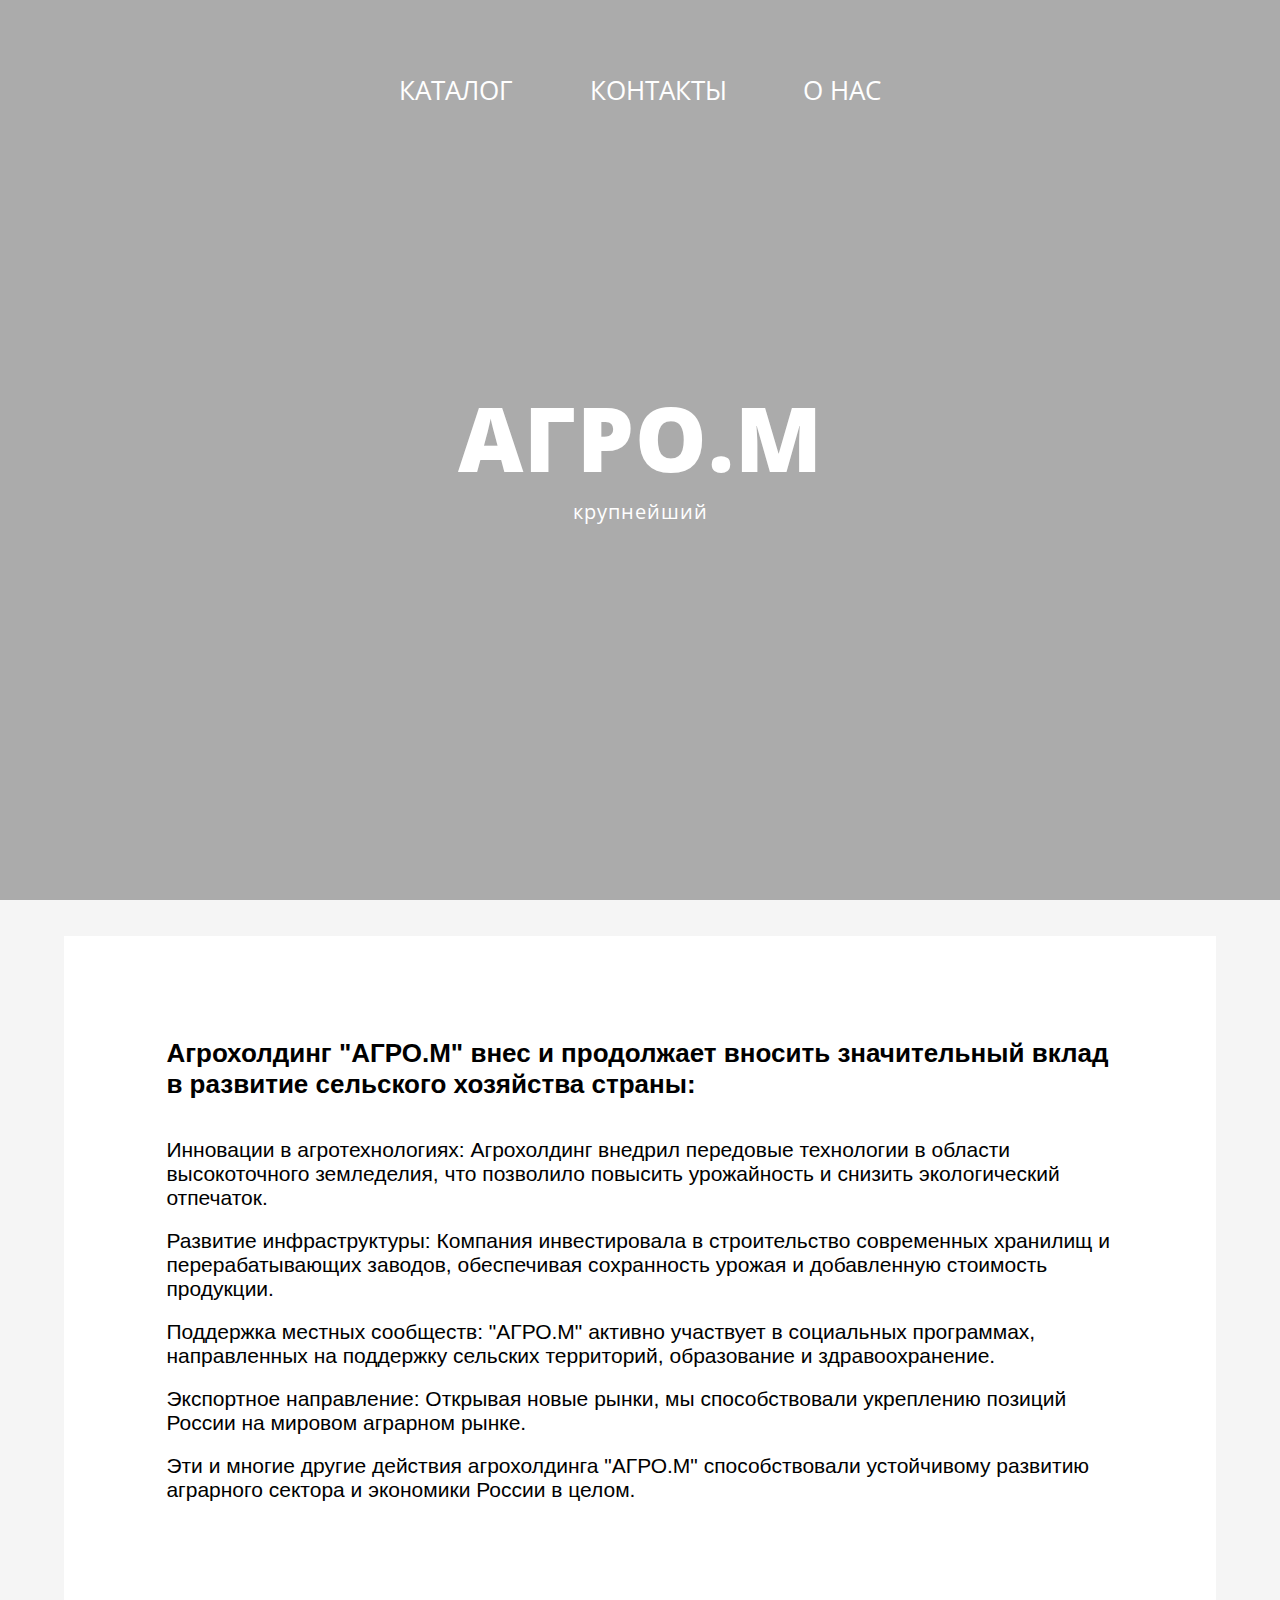
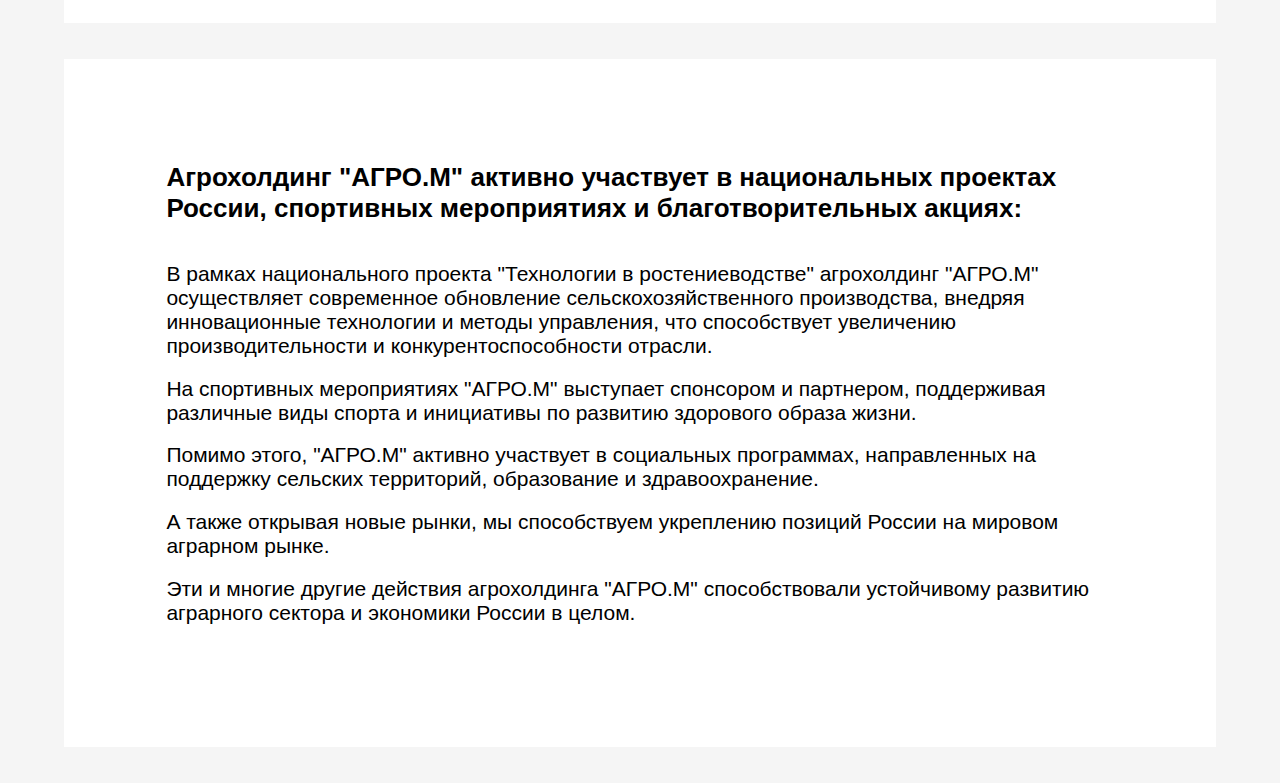
<file: index.html>
<!DOCTYPE html>
<html lang="en">
<head>
    <meta charset="UTF-8">
    <meta name="viewport" content="width=device-width, initial-scale=1.0">
    <title>АГРО.М</title>
    <link rel="stylesheet" href="style.css">
</head>
<body>
<header>
  <ul>
    <li><a href="catalog.html">КАТАЛОГ</a></li>
    <li><a href="contacts.html">КОНТАКТЫ</a></li>
    <li><a href="aboutus.html">О НАС</a></li>
  </ul>
</header>

<div class="hero">
      <div class="container">
        <p class="title">АГРО.M</p>
        <p id="typing-text"></p>
      </div>
</div>

<div class="cotainer">
    <div class="content">
      <span><h1>Агрохолдинг "АГРО.М" внес и продолжает вносить значительный вклад в развитие сельского хозяйства страны:</h1>
      <p>Инновации в агротехнологиях: Агрохолдинг внедрил передовые технологии в области высокоточного земледелия, что позволило повысить урожайность и снизить экологический отпечаток.</p>
      <p>Развитие инфраструктуры: Компания инвестировала в строительство современных хранилищ и перерабатывающих заводов, обеспечивая сохранность урожая и добавленную стоимость продукции.</p>
      <p>Поддержка местных сообществ: "АГРО.М" активно участвует в социальных программах, направленных на поддержку сельских территорий, образование и здравоохранение.</p>
      <p>Экспортное направление: Открывая новые рынки, мы способствовали укреплению позиций России на мировом аграрном рынке.</p>
      <p>Эти и многие другие действия агрохолдинга "АГРО.М" способствовали устойчивому развитию аграрного сектора и экономики России в целом.</p>
</span></div>
    <div class="content">
      <h1>Агрохолдинг "АГРО.М" активно участвует в национальных проектах России, спортивных мероприятиях и благотворительных акциях:</h1>
      <p>В рамках национального проекта "Технологии в ростениеводстве" агрохолдинг "АГРО.М" осуществляет современное обновление сельскохозяйственного производства, внедряя инновационные технологии и методы управления, что способствует увеличению производительности и конкурентоспособности отрасли.</p>
      <p>На спортивных мероприятиях "АГРО.М" выступает спонсором и партнером, поддерживая различные виды спорта и инициативы по развитию здорового образа жизни.</p>
      <p>Помимо этого, "АГРО.М" активно участвует в социальных программах, направленных на поддержку сельских территорий, образование и здравоохранение.</p>
      <p>А также открывая новые рынки, мы способствуем укреплению позиций России на мировом аграрном рынке.</p>
      <p>Эти и многие другие действия агрохолдинга "АГРО.М" способствовали устойчивому развитию аграрного сектора и экономики России в целом.</p>
    </div>
</div>
<script src="script.js"></script>
</body>
</html>
</file>
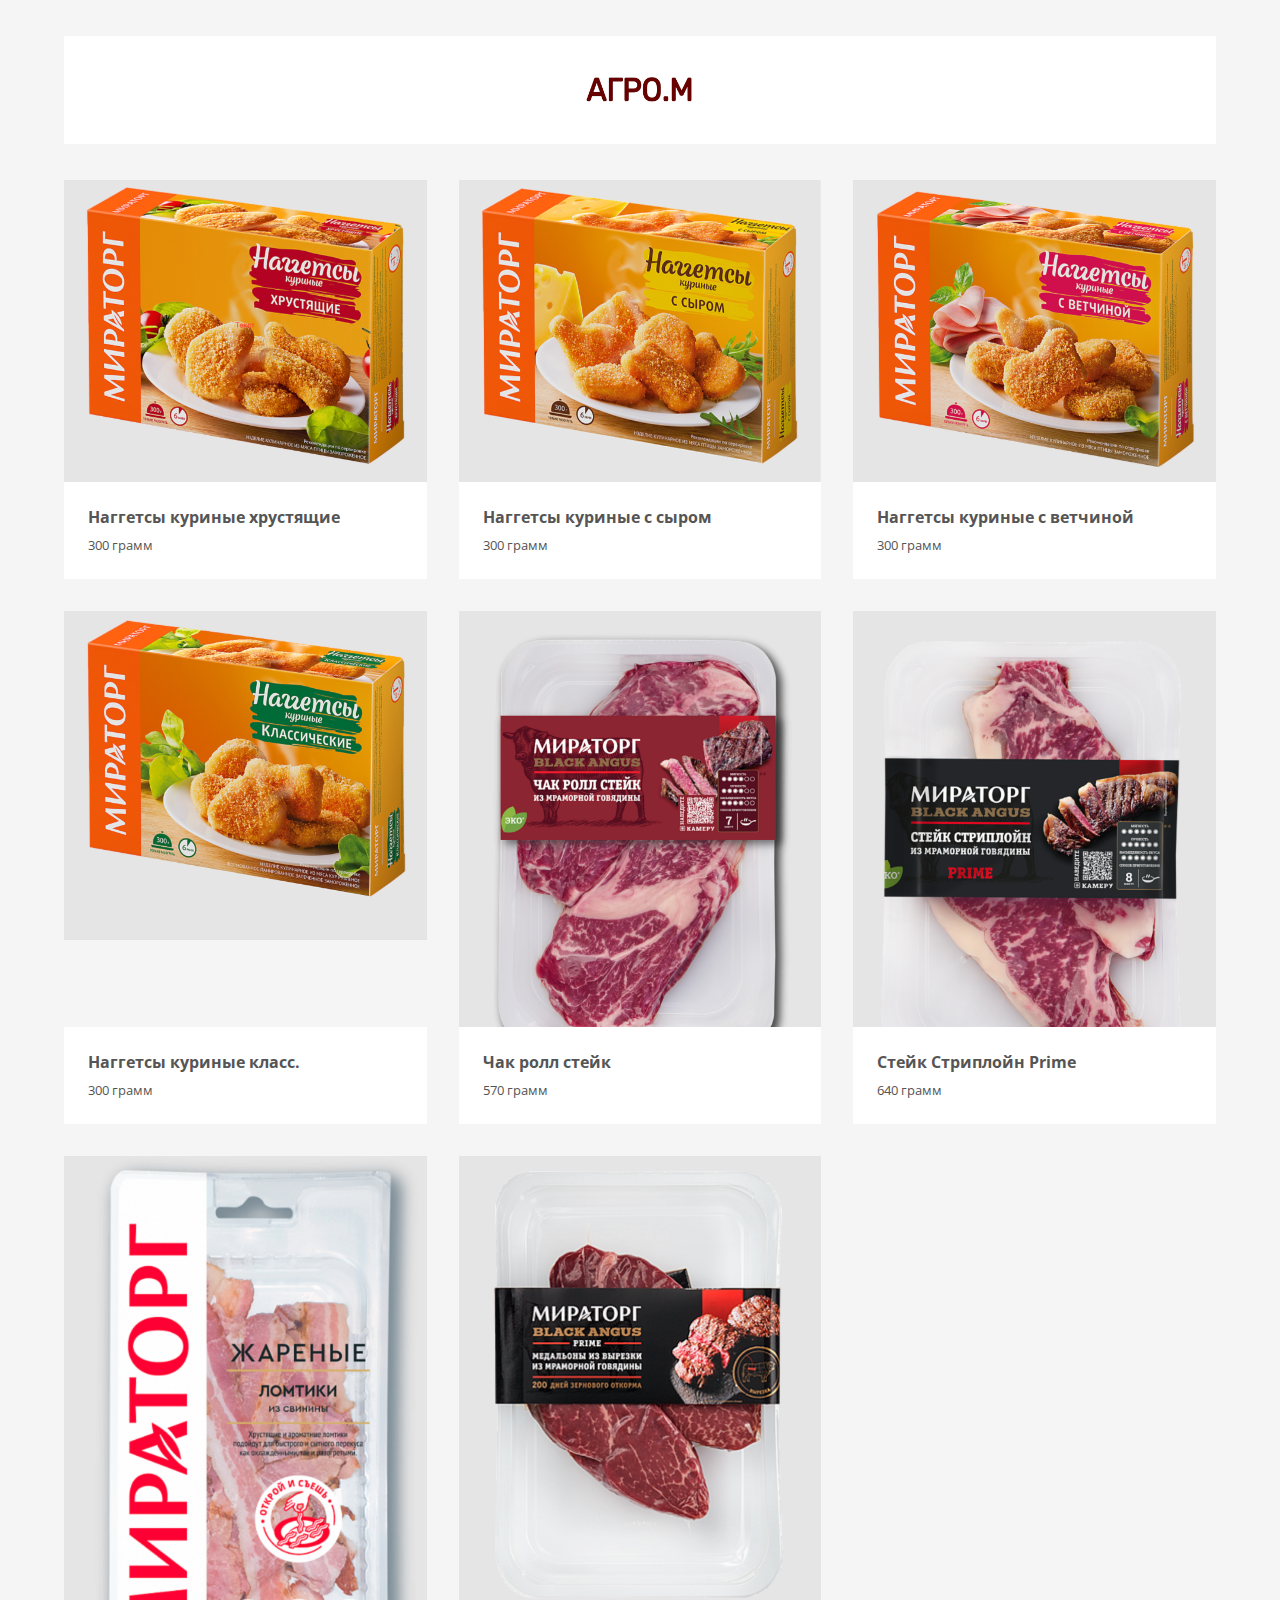
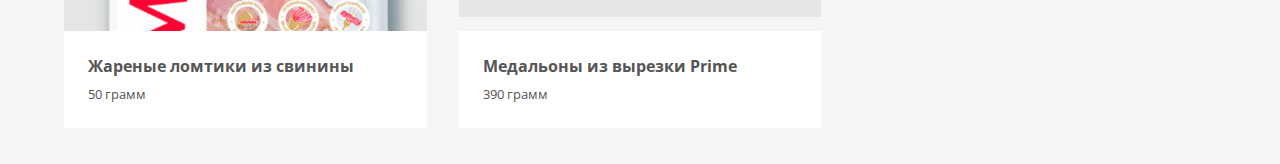
<file: catalog.html>
<!DOCTYPE html>
<html lang="en">
<head>
    <meta charset="UTF-8">
    <meta name="viewport" content="width=device-width, initial-scale=1.0">
    <title>КАТАЛОГ</title>
    <link rel="stylesheet" href="style_catalog.css">

</head>

<body>
<header>
  <label for="touch">
    <span>
      <img src="pictures/logo.png" alt="">
    </span>
  </label>
<input type="checkbox" id="touch">
  <ul class="slide">
    <li><a href="index.html">ГЛАВНАЯ</a></li>
    <li><a href="catalog.html">КАТАЛОГ</a></li>
    <li><a href="contacts.html">КОНТАКТЫ</a></li>
    <li><a href="aboutus.html">О НАС</a></li>
  </ul>
</header>

<div class="pust"></div>

<ul class="cards">
  <li>
          <a href="catalog/naggets1.html" class="card">
            <img src="pictures/pic1.png" class="card__image">
            <div class="card__overlay">
              <div class="card__header">                   
                <div class="card__header-text">
                  <h3 class="card__title">Наггетсы куриные хрустящие</h3>            
                  <span class="card__status">300 грамм</span>
                </div>
              </div>
              </div>
          </a>      
  </li>
  
  <li>
          <a href="catalog/naggets2.html" class="card">
            <img src="pictures/pic2.png" class="card__image">
            <div class="card__overlay">        
              <div class="card__header">                
                <div class="card__header-text">
                  <h3 class="card__title">Наггетсы куриные с сыром</h3>
                  <span class="card__status">300 грамм</span>
                </div>
              </div>
              </div>
          </a>
  </li>
  
  <li>
          <a href="catalog/naggets3.html" class="card">
            <img src="pictures/pic3.png" class="card__image" alt="" />
            <div class="card__overlay">
              <div class="card__header">                   
                <div class="card__header-text">
                  <h3 class="card__title">Наггетсы куриные с ветчиной</h3>          
                  <span class="card__status">300 грамм</span>
                </div>
              </div>
            </div>
          </a>
  </li>
  
  <li>
          <a href="catalog/naggets4.html" class="card">
            <img src="pictures/picc4.png" class="card__image" alt="" />
            <div class="card__overlay">
              <div class="card__header">                
                <div class="card__header-text">
                  <h3 class="card__title">Наггетсы куриные класc.</h3>
                  <span class="card__status">300 грамм</span>
                </div>          
              </div>
              </div>
          </a>
  </li>
  
  <li>
            <a href="catalog/steak1.html" class="card">
              <img src="pictures/pic4.png" class="card__image" alt="" />
              <div class="card__overlay">
                <div class="card__header">                
                  <div class="card__header-text">
                    <h3 class="card__title">Чак ролл стейк</h3>
                    <span class="card__status">570 грамм</span>
                  </div>          
                </div>
                </div>
            </a>
  </li>   
  
  <li>
            <a href="catalog/steak2.html" class="card">
              <img src="pictures/pic5.png" class="card__image" alt="" />
              <div class="card__overlay">
                <div class="card__header">                
                  <div class="card__header-text">
                    <h3 class="card__title">Стейк Стриплойн Prime</h3>
                    <span class="card__status">640 грамм</span>
                  </div>          
                </div>
                </div>
            </a>
  </li>
  
  <li>
            <a href="" class="card">
              <img src="pictures/picc6.png" class="card__image">
              <div class="card__overlay">
                <div class="card__header">                
                  <div class="card__header-text">
                    <h3 class="card__title">Жареные ломтики из свинины</h3>
                    <span class="card__status">50 грамм</span>
                  </div>          
                </div>
                </div>
            </a>
  </li>
  
  <li>
            <a href="catalog/steak3.html" class="card">
              <img src="pictures/pic7.png" class="card__image" >
              <div class="card__overlay">
                <div class="card__header">                
                  <div class="card__header-text">
                    <h3 class="card__title">Медальоны из вырезки Prime</h3>
                    <span class="card__status">390 грамм</span>
                  </div>          
                </div>
                </div>
            </a>
  </li>
</ul>
<script src="script.js"></script>
</body>
</html>
</file>
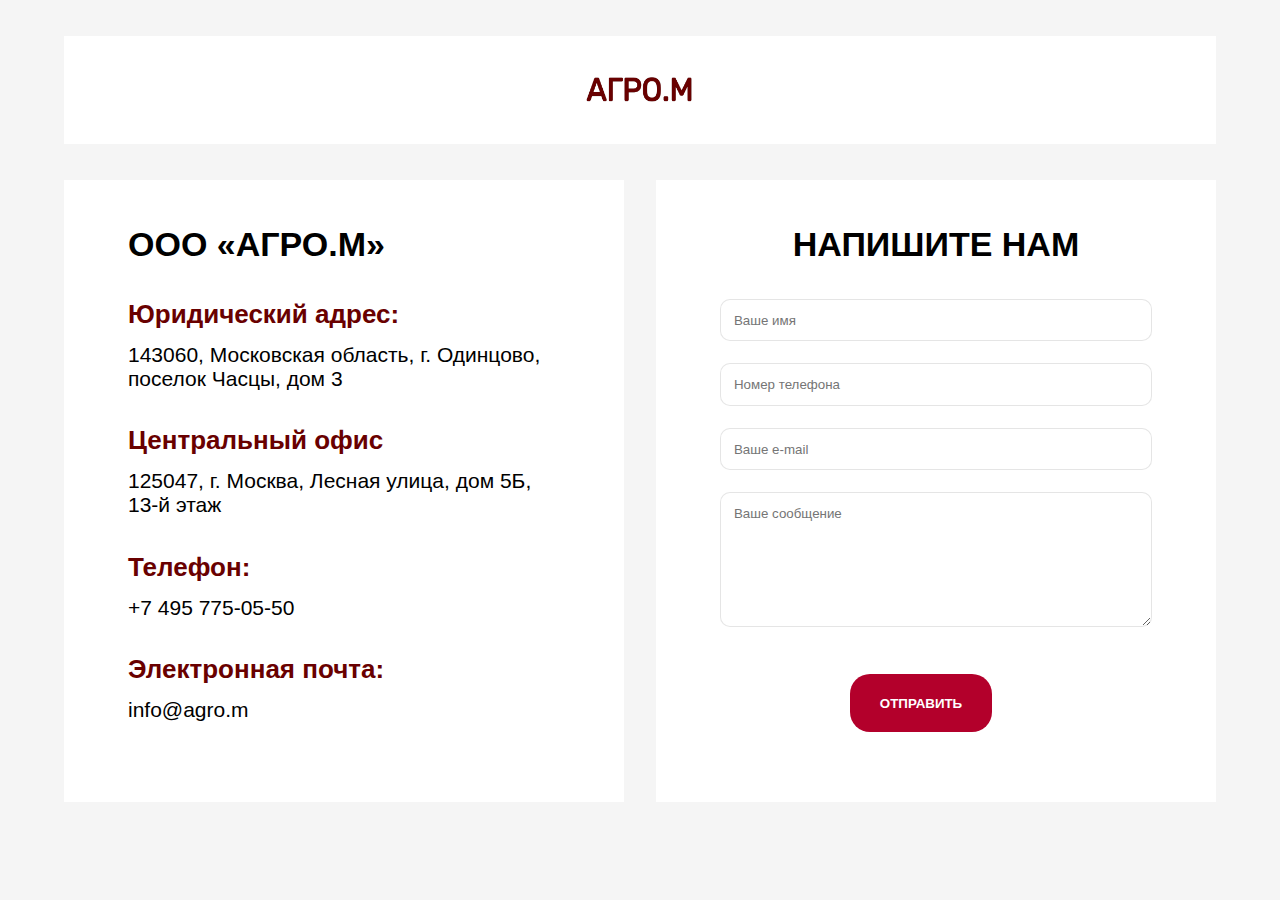
<file: contacts.html>
<!DOCTYPE html>
<html lang="en">
<head>
    <meta charset="UTF-8">
    <meta name="viewport" content="width=device-width, initial-scale=1.0">
    <title>КОНТАКТЫ</title>
    <link rel="stylesheet" href="style_contacts.css">

</head>
<body>
<header>
  <label for="touch">
    <span>
      <img src="pictures/logo.png" alt="">
    </span>
  </label>
<input type="checkbox" id="touch">
  <ul class="slide">
    <li><a href="index.html">ГЛАВНАЯ</a></li>
    <li><a href="catalog.html">КАТАЛОГ</a></li>
    <li><a href="contacts.html">КОНТАКТЫ</a></li>
    <li><a href="aboutus.html">О НАС</a></li>
  </ul>
</header>
  
<div class="pust"></div>

<div class="container">
    <div class="descr">
      <h2 style="text-align: left;">ООО «АГРО.М»</h2>
      <h1>Юридический адрес:</h1>
      <p>143060, Московская область, г. Одинцово, поселок Часцы, дом 3</p>
      <h1>Центральный офис</h1>
      <p>125047, г. Москва, Лесная улица, дом 5Б, 13-й этаж</p>
      <h1>Телефон:</h1>
      <p>+7 495 775-05-50</p>
      <h1>Электронная почта:</h1>
      <p>info@agro.m</p>
    </div>
    <div class="feedback-card">
      <form id="feedback-form">
        <h2>НАПИШИТЕ НАМ</h2>
        <input type="text" id="name" placeholder="Ваше имя" required>
        <input type="tel" id="phone" placeholder="Номер телефона" required>
        <input type="em" id="email" placeholder="Ваше e-mail" required>
        <textarea id="message" placeholder="Ваше сообщение" required></textarea>
        <button type="submit">ОТПРАВИТЬ</button>
      </form>
    </div>
</div>
<script src="script.js"></script>
</body>
</html>
</file>
<file: style.css>
@import url('https://fonts.googleapis.com/css?family=Open+Sans');

* {
  box-sizing: border-box;
  margin: 0;
  padding: 0;
}

body {
  font-family: 'Open Sans', sans-serif;
  background: #f5f5f5;
  color: #000;
  margin: 0;
  padding: 0;
}

header {
  width: 90%;
  padding: 8vh 0;
  margin: 0 5%;

  position: absolute;
  justify-content: center;
  align-content: space-between;
  align-items: center;
  flex-direction: column;

  ul {
    display: flex;
    list-style-type: none;
    justify-content: center;
  }
  
  a {
  font-size: calc(10px + 16 * (100vw / 1280));
  text-decoration: none;
  padding: 0 3vw;
  color: #ffffff;
  }
}

.hero {
  background: url('https://images.unsplash.com/photo-1632083000159-8e17b5ae7fd5?q=80&w=2875&auto=format&fit=crop&ixlib=rb-4.0.3&ixid=M3wxMjA3fDB8MHxwaG90by1wYWdlfHx8fGVufDB8fHx8fA%3D%3D');
  background-size: cover;
  background-position: bottom center;
  background-repeat: no-repeat;
  animation: changing 30s infinite ease-in-out;
  height: 100vh;
  width: 100vw;
  color: #fff;
  display: flex;
  justify-content: center;
  align-items: center;
  text-align: center;
  position: relative;
  z-index: -2;
}

@keyframes changing {
  0% {
    background-image: url('https://images.unsplash.com/photo-1632083000159-8e17b5ae7fd5?q=80&w=2875&auto=format&fit=crop&ixlib=rb-4.0.3&ixid=M3wxMjA3fDB8MHxwaG90by1wYWdlfHx8fGVufDB8fHx8fA%3D%3D');
  }
  66% {
    background-image: url('https://images.unsplash.com/photo-1615811361523-6bd03d7748e7?q=80&w=2874&auto=format&fit=crop&ixlib=rb-4.0.3&ixid=M3wxMjA3fDB8MHxwaG90by1wYWdlfHx8fGVufDB8fHx8fA%3D%3D');
  }
}

.hero::before {
  content: '';
  position: absolute;
  top: 0;
  left: 0;
  width: 100%;
  height: 100%;
  background-color: rgba(0, 0, 0, 0.3);
  z-index: -1;
}

.hero .title {
  font-size: 90px;
  font-weight: 900;
  

}

.hero p {
  font-size: 20px;
  letter-spacing: 1px;

}



.content {
    position: relative;
    display: flex;
    justify-content: center;
    align-content: space-between;
    align-items: center;
    flex-direction: column;
    font-family: 'Poopins', sans-serif;
  
    padding: 8%;
    margin: 4vh 5%;
    background-color: #fff;
  
    p {
      font-size: calc(5px + 16 * (100vw / 1280));
      padding-bottom: 2%;
    }
    h1 {
      font-size: calc(10px + 16 * (100vw / 1280));
      padding-bottom: 4%;
    }
}
</file>
<file: style_catalog.css>
@import url("https://fonts.googleapis.com/css?family=Poppins:100,100i,200,200i,300,300i,400,400i,500,500i,600,600i,700,700i,800,800i,900,900i&subset=devanagari,latin-ext");
@import url('https://fonts.googleapis.com/css?family=Open+Sans');

* {
  box-sizing: border-box;
  margin: 0;
  padding: 0;
}

body {
  font-family: 'Open Sans', sans-serif;
  background: #f5f5f5;
  color: #000;
  margin: 0;
  padding: 0;
}

header {
  width: 90%;
  height: 12vh;
  margin: 4vh 5%;
  padding: 0;
  background: #fff;
  position: absolute;
  z-index: 2;

span {
  height: 6vh;
  margin: 3vh auto;
  cursor : pointer;
  display: flex;
  font-size: calc(10px + 16 * (100vw / 1280));
  justify-content: center;
  align-content: space-between;
  align-items: center;
  position: relative;

  img {
    height: 100%;
    width: auto;
    margin: 0 5%;
  }
}

.slide {
  height: 0;
  width: 100%;
  background: #fff;
  
  
  position: absolute;
  overflow: hidden;
  transition: height .4s ease;
  z-index: 2;

li {
  padding: 4vh 0;
  display: flex;
  justify-content: center;
  align-content: space-between;
  align-items: center;
  flex-direction: column;
}

a {
  font-size: calc(10px + 16 * (100vw / 1280));
  text-decoration: none;
  color: #000;
}
}

#touch {position: absolute; opacity: 0; height: 0px;}    

#touch:checked + .slide {height: 425%; z-index: 2; } 
}

.pust {
  width: 100%;
  height: 20vh;
}

:root {
  --surface-color: #fff;
  --curve: 40;
}

.cards {
  display: grid;
  grid-template-columns: repeat(auto-fit, minmax(300px, 1fr));
  gap: 2rem;
  margin-right: 5%;
  margin-left: 5%;
  margin-bottom: 4vh;
  padding: 0;
  list-style-type: none;
  
}

.card {
  position: relative;
  display: block;
  height: 100%;  
  
  overflow: hidden;
  text-decoration: none;
  color: #555555;
}

.card__image {      
  width: 100%;
  height: auto;

}
.card:hover .card__image { 
  transition: 1s;  
  transform: scale(1.1); 
}


.card__overlay {
  position: absolute;
  bottom: 0;
  left: 0;
  right: 0;
  z-index: 1;        
}


.card__header {
  position: relative;
  display: flex;
  align-items: center;
  gap: 2em;
  padding: 1.5em;  
  background-color: var(--surface-color);
}

.card__title {
  font-size: 1em;
  margin: 0 0 .3em;
}

.card__status {
  font-size: .8em;
}
</file>
<file: style_contacts.css>
@import url("https://fonts.googleapis.com/css?family=Poppins:100,100i,200,200i,300,300i,400,400i,500,500i,600,600i,700,700i,800,800i,900,900i&subset=devanagari,latin-ext");
@import url('https://fonts.googleapis.com/css?family=Open+Sans');

* {
  box-sizing: border-box;
  margin: 0;
  padding: 0;
}

body {
  font-family: 'Open Sans', sans-serif;
  background: #f5f5f5;
  color: #000;
  margin: 0;
  padding: 0;
}

header {
  width: 90%;
  height: 12vh;
  margin: 4vh 5%;
  padding: 0;
  background: #fff;
  position: absolute;
  z-index: 2;

span {
  height: 6vh;
  margin: 3vh auto;
  cursor : pointer;
  display: flex;
  font-size: calc(10px + 16 * (100vw / 1280));
  justify-content: center;
  align-content: space-between;
  align-items: center;
  position: relative;

  img {
    height: 100%;
    width: auto;
    margin: 0 5%;
  }
}

.slide {
  height: 0;
  width: 100%;
  background: #fff;
  
  
  position: absolute;
  overflow: hidden;
  transition: height .4s ease;
  z-index: 2;

li {
  padding: 4vh 0;
  display: flex;
  justify-content: center;
  align-content: space-between;
  align-items: center;
  flex-direction: column;
}

a {
  font-size: calc(10px + 16 * (100vw / 1280));
  text-decoration: none;
  color: #000;
}
}


#touch {position: absolute; opacity: 0; height: 0px;}    

#touch:checked + .slide {height: 425%; z-index: 2; } 
}

.pust {
  width: 100%;
  height: 20vh;
}


.container {
  display: grid;
  grid-template-columns: repeat(auto-fit, minmax(300px, 1fr));
  gap: 2rem;
  margin-right: 5vw;
  margin-left: 5vw;
  margin-bottom: 4vh;
  padding: 0;
  list-style-type: none;
  
  font-family: 'Poopins', sans-serif;

.descr {
  position: relative;
  display: block;  
  padding: 5vh 5vw;
  background-color: #fff;

  h2 {
    font-size: calc(18px + 16 * (100vw / 1280));
    padding-bottom:8%;
    font-weight: 900;
    text-align: center;
  }

  h1 {
    font-size: calc(10px + 16 * (100vw / 1280));
    padding-bottom: 3%;
    color: rgb(105, 0, 0);
  }
  
  p {
  font-size: calc(5px + 16 * (100vw / 1280));
  padding-bottom: 8%;
  }
}

  .feedback-card {
  position: relative;
  display: block;  
  padding: 5vh 5vw;
  background-color: #fff;

  h2 {
    font-size: calc(18px + 16 * (100vw / 1280));
    padding-bottom:8%;
    font-weight: 900;
    text-align: center;
  }
  input#name {
    border: 1px solid rgba(0, 0, 0, .1);
    width: 100%;
    padding: 3%;
    margin-bottom: 5%;
    border-radius: 10px;
    color: #333;
  }
  input#phone {
    border: 1px solid rgba(0, 0, 0, .1);
    width: 100%;
    padding: 3%;
    margin-bottom: 5%;
    border-radius: 10px;
    color: #333;
  }

  input#email {
    border: 1px solid rgba(0, 0, 0, .1);
    width: 100%;
    padding: 3%;
    margin-bottom: 5%;
    border-radius: 10px;
    color: #333;
  }

  textarea#message {
    border: 1px solid rgba(0, 0, 0, .1);
    height: 15vh;
    width: 100%;
    padding: 3%;
    margin-bottom: 5%;
    border-radius: 10px;
    color: #333;
    font-family: 'Poopins', sans-serif;
  }

  button {
    margin: 5% 30%;
    border: 0;
    border-radius: 20px;
    text-align: center;
    justify-content: center;
    background: #b3002b;
    color: #fff;
    padding: 5% 7%;
    font-weight: 700;
  }
}
}
</file>
